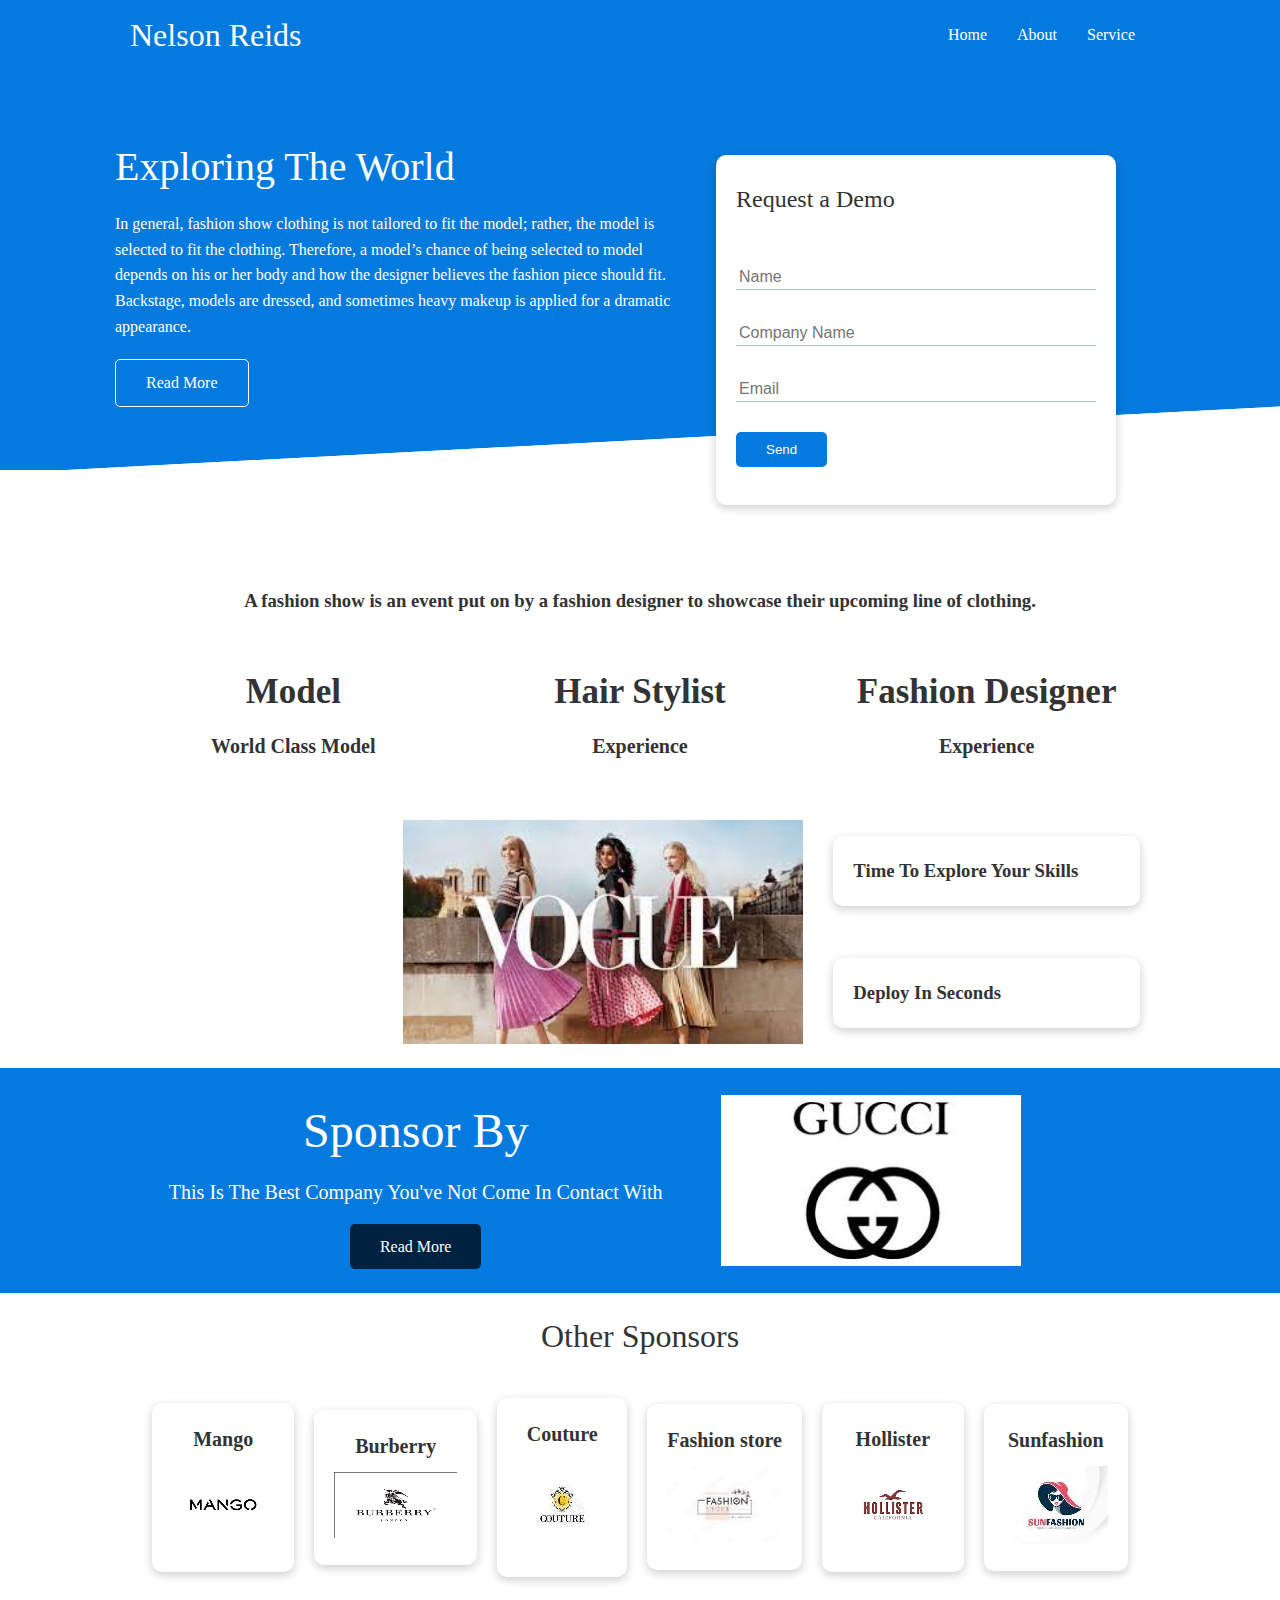
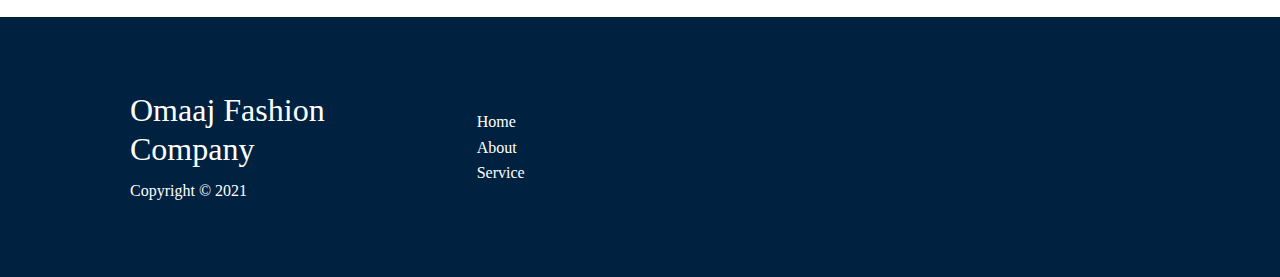
<file: index.html>
<!DOCTYPE html>
<html lang="en">
<head>
    <meta charset="UTF-8">
    <meta http-equiv="X-UA-Compatible" content="IE=edge">
    <meta name="viewport" content="width=device-width, initial-scale=1.0">
    <link rel="stylesheet" href="https://cdnjs.cloudflare.com/ajax/libs/font-awesome/5.15.1/css/all.min.css" integrity="sha512-+4zCK9k+qNFUR5X+cKL9EIR+ZOhtIloNl9GIKS57V1MyNsYpYcUrUeQc9vNfzsWfV28IaLL3i96P9sdNyeRssA==" crossorigin="anonymous"  />
    <link rel="stylesheet" href="css/style.css">
    <link rel="stylesheet" href="css/utilities.css">
    <title>Omaaj Fashin Show | Welcome</title>
</head>
<body>
    <!--Navbar-->
    <div class="navbar">
        <div class="container flex">
            <h1 class="logo">Nelson Reids</h1>
            <!-- <img src="malla.png" alt=""> -->
            <nav>
                <ul>
                    <li><a href="index.html">Home</a></li>
                    <li><a href="about.html">About</a></li>
                    <li><a href="service.html">Service</a></li>
                </ul>
            </nav>
        </div>
    </div>

    <!--showcase-->
    <section class="showcase">
        <div class="container grid">
            <div class="showcase-text">
                <h1>Exploring The World</h1>
                <p>In general, fashion show clothing is not tailored to fit the model; rather, the model is selected to fit the clothing. Therefore, a model’s chance of being selected to model depends on his or her body and how the designer believes the fashion piece should fit. Backstage, models are dressed, and sometimes heavy makeup is applied for a dramatic appearance.</p>
                <a href="about.html" class="btn btn-outline">Read More</a>
            </div>

            <div class="showcase-form card">
                <h2>Request a Demo</h2>
                <form  name="contact" method="POST" netlify-honeypot="bot-field" data-netlify="true">
                    <input type="hidden" name="form-name" value="contact">
                    <p class="hidden">
                        <label>Don’t fill this out if you’re human: <input name="bot-field" /></label>
                      </p>
                    <div class="form-control">
                        <input type="text" name="Name" placeholder="Name" required>
                    </div>
                    <div class="form-control">
                        <input type="text" name="Company" placeholder="Company Name" required>
                    </div>
                    <div class="form-control">
                        <input type="email" name="Email" placeholder="Email" required>
                    </div>
                    <input type="submit" value="Send" class="btn btn-primary">
                </form>
            </div>
        </div>
    </section>

    <!--Stats-->
    <section class="stats">
        <div class="container">
            <h3 class="stats-heading text-center my-1">
                A fashion show is an event put on by a fashion designer to showcase their upcoming line of clothing.
            </h3>

            <div class="grid grid-3 text-center my-4">
                <div>
                    <i class="fas fa-style fa-3x"></i>
                    <h3>Model</h3>
                    <p class="text-secondary">World Class Model</p>
                </div>
                <div>
                    <i class="fas fa-style fa-3x"></i>
                    <h3>Hair Stylist</h3>
                    <p class="text-secondary">Experience</p>
                </div>
                <div>
                    <i class="fas fa-style-dragram fa-3x"></i>
                    <h3>Fashion Designer</h3>
                    <p class="text-secondary">Experience</p>
                </div>
            </div>
        </div>
    </section>

    <!--Cli-->
    <section class="cli">
        <div class="container grid">
            <img src="images/vogue.jpg" alt="">
            <div class="card">
                <h3>Time To Explore Your Skills</h3>
            </div>
            <div class="card">
                <h3>Deploy In Seconds</h3>
            </div>
        </div>
    </section>


    <!--Cloud-->
    <section class="cloud bg-primary my-2 py-2">
        <div class="container grid">
            <div class="text-center">
                <h2 class="lg">Sponsor By</h2>
                <p class="lead my-1">This Is The Best Company You've Not Come In Contact With </p>
                <a href="about.html" class="btn btn-dark">Read More</a>
            </div>
                <img src="images/gucci.jpg" alt="">
            </div>
        </div>
    </section>

    <!--Languages-->
    <section class="languages">
        <h2 class="md text-center my-2">Other Sponsors</h2>
        <div class="container flex">
            <div class="card">
                <h4>Mango</h4>
                <img src="logo/mango.png" alt="">
            </div>
            <div class="card">
                <h4>Burberry</h4>
                <img src="logo/burberry.png" alt="">
            </div>
            <div class="card">
                <h4>Couture</h4>
                <img src="logo/couture.jpg" alt="">
            </div>
            <div class="card">
                <h4>Fashion store</h4>
                <img src="logo/fashion store.jpg" alt="">
            </div>
            <div class="card">
                <h4>Hollister</h4>
                <img src="logo/hollister.png" alt="">
            </div>
            <div class="card">
                <h4>Sunfashion</h4>
                <img src="logo/sunfashion.jpg" alt="">
            </div>
        </div>
    </section>

    <!--Footer-->
    <footer class="footer bg-dark py-5">
        <div class="container grid grid-3">
            <div>
                <h1>Omaaj Fashion Company</h1>
                <p>Copyright &copy; 2021</p>
            </div>
            <nav>
                <ul>
                    <li><a href="index.html">Home</a></li>
                    <li><a href="about.html">About</a></li>
                    <li><a href="service.html">Service</a></li>
                </ul>
            </nav>
            <div class="social">
                <a href="#"><i class="fab fa-twitter fa-2x"></i></a>
                <a href="#"><i class="fab fa-instagram fa-2x"></i></a>
                <a href="#"><i class="fab fa-facebook fa-2x"></i></a>
                <a href="#"><i class="fab fa-linkedin fa-2x"></i></a>
            </div>
        </div>
    </footer>
</body>
</html>
</file>
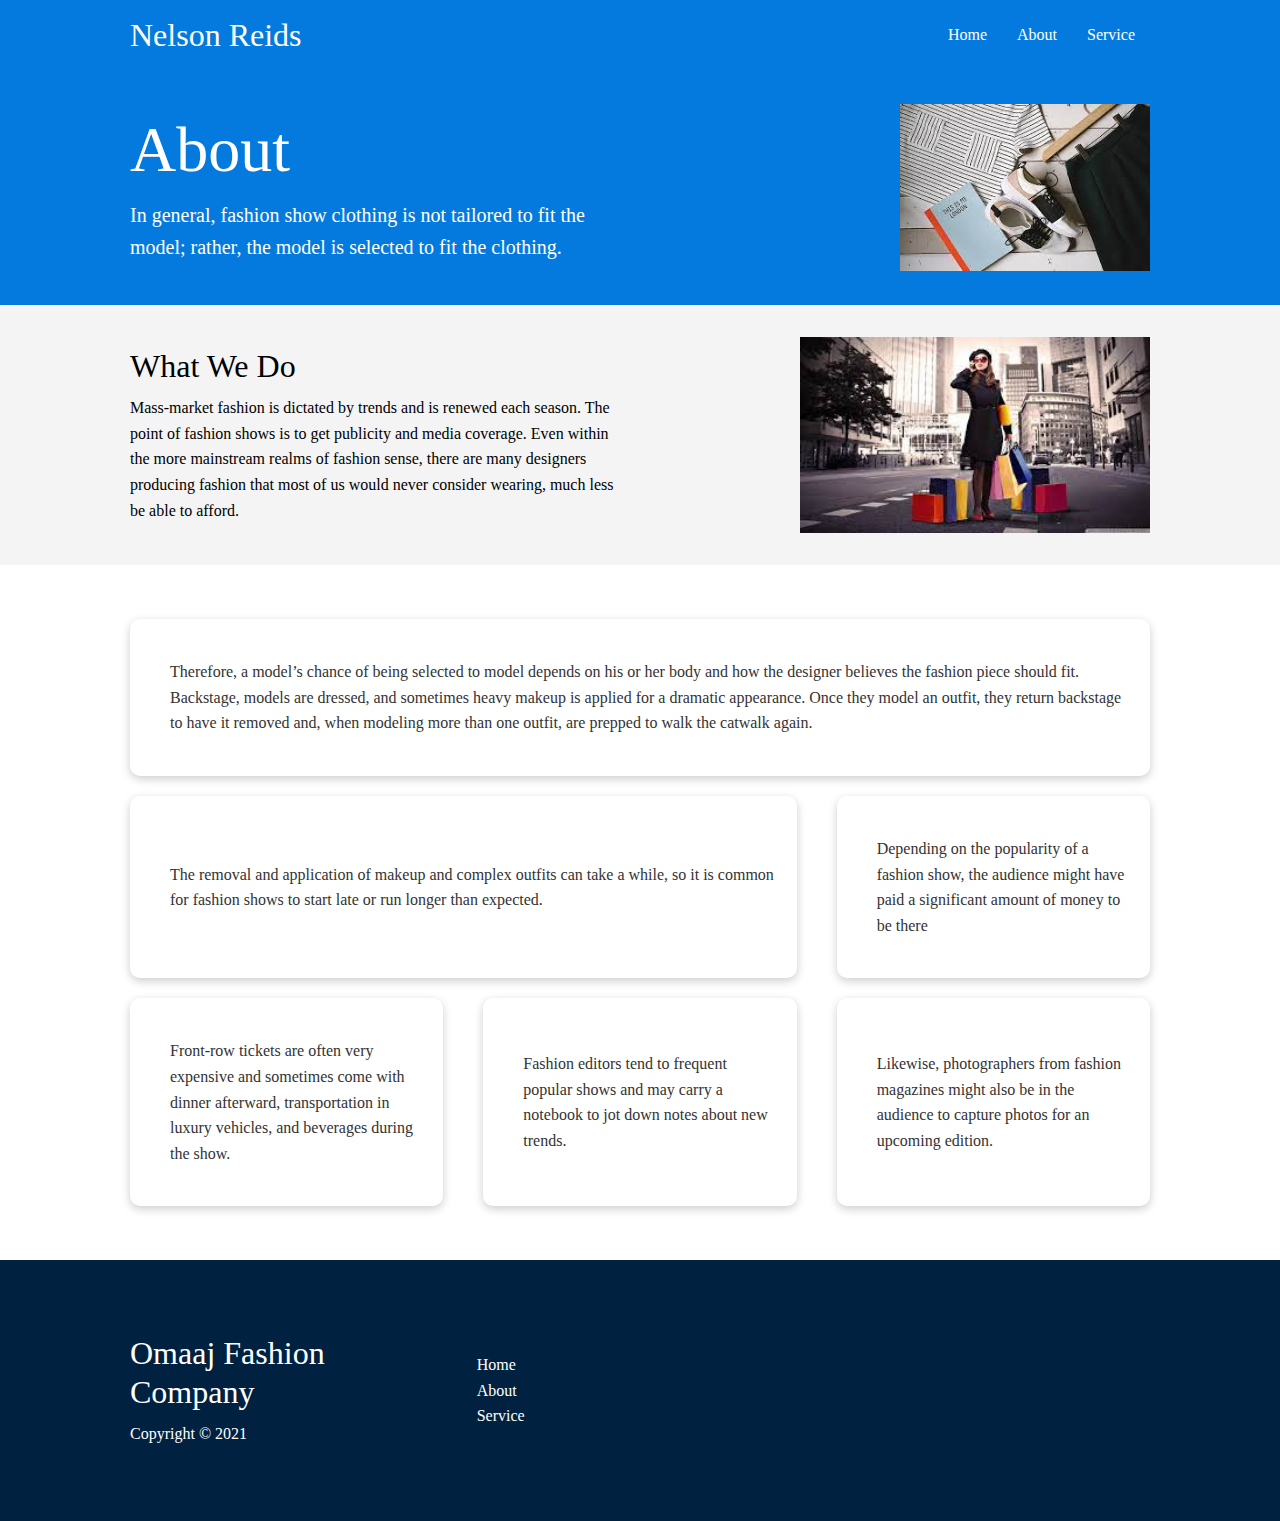
<file: about.html>
<!DOCTYPE html>
<html lang="en">
<head>
    <meta charset="UTF-8">
    <meta http-equiv="X-UA-Compatible" content="IE=edge">
    <meta name="viewport" content="width=device-width, initial-scale=1.0">
    <link rel="stylesheet" href="https://cdnjs.cloudflare.com/ajax/libs/font-awesome/5.15.1/css/all.min.css" integrity="sha512-+4zCK9k+qNFUR5X+cKL9EIR+ZOhtIloNl9GIKS57V1MyNsYpYcUrUeQc9vNfzsWfV28IaLL3i96P9sdNyeRssA==" crossorigin="anonymous"  />
    <link rel="stylesheet" href="css/style.css">
    <link rel="stylesheet" href="css/utilities.css">
    <title>Omaaj Fashin Show | Welcome</title>
</head>
<body>
    <!--Navbar-->
    <div class="navbar">
        <div class="container flex">
            <h1 class="logo">Nelson Reids</h1>
            <nav>
                <ul>
                    <li><a href="index.html">Home</a></li>
                    <li><a href="about.html">About</a></li>
                    <li><a href="service.html">Service</a></li>
                </ul>
            </nav>
        </div>
    </div>

    <!--Head-->
    <section class="about-head bg-primary py-3">
        <div class="container grid">
            <div>
                <h1 class="xl">About</h1>
                <p class="lead">
                    In general, fashion show clothing is not tailored to fit the model; rather, the model is selected to fit the clothing.
                </p>
            </div>
            <img src="images/about.jpg" alt="">
        </div>
    </section>

    <!--Sub Head-->
    <section class="about-sub-head bg-light py-3">
        <div class="container grid">
            <div>
                <h1 class="md">What We Do</h1>
                <p>
                    Mass-market fashion is dictated by trends and is renewed each season. The point of fashion shows is to get publicity and media coverage. Even within the more mainstream realms of fashion sense, there are many designers producing fashion that most of us would never consider wearing, much less be able to afford.
                </p>
            </div>
            <img src="images/platform.jpg" alt="">
        </div>
    </section>

    <section class="about-main my-2">
        <div class="container grid grid-3">
            <div class="card flex">
                <i class="fas fa-cloth fa-3x"></i>
                <p>Therefore, a model’s chance of being selected to model depends on his or her body and how the designer believes the fashion piece should fit. Backstage, models are dressed, and sometimes heavy makeup is applied for a dramatic appearance. Once they model an outfit, they return backstage to have it removed and, when modeling more than one outfit, are prepped to walk the catwalk again.</p>
            </div>
            <div class="card flex">
                <i class="fas fa-cloth fa-3x"></i>
                <p>The removal and application of makeup and complex outfits can take a while, so it is common for fashion shows to start late or run longer than expected.</p>
            </div>
            <div class="card flex">
                <i class="fas fa-cloth fa-3x"></i>
                <p>Depending on the popularity of a fashion show, the audience might have paid a significant amount of money to be there</p>
            </div>
            <div class="card flex">
                <i class="fas fa-cloth fa-3x"></i>
                <p> Front-row tickets are often very expensive and sometimes come with dinner afterward, transportation in luxury vehicles, and beverages during the show.</p>
            </div>
            <div class="card flex">
                <i class="fas fa-cloth fa-3x"></i>
                <p> Fashion editors tend to frequent popular shows and may carry a notebook to jot down notes about new trends.</p>
            </div>
            <div class="card flex">
                <i class="fas fa-cloth fa-3x"></i>
                <p>Likewise, photographers from fashion magazines might also be in the audience to capture photos for an upcoming edition.</p>
            </div>
        </div>
    </section>


    <!--Footer-->
    <footer class="footer bg-dark py-5">
        <div class="container grid grid-3">
            <div>
                <h1>Omaaj Fashion Company</h1>
                <p>Copyright &copy; 2021</p>
            </div>
            <nav>
                <ul>
                    <li><a href="index.html">Home</a></li>
                    <li><a href="about.html">About</a></li>
                    <li><a href="service.html">Service</a></li>
                </ul>
            </nav>
            <div class="social">
                <a href="#"><i class="fab fa-twitter fa-2x"></i></a>
                <a href="#"><i class="fab fa-instagram fa-2x"></i></a>
                <a href="#"><i class="fab fa-facebook fa-2x"></i></a>
                <a href="#"><i class="fab fa-linkedin fa-2x"></i></a>
            </div>
        </div>
    </footer>
</body>
</html>
</file>
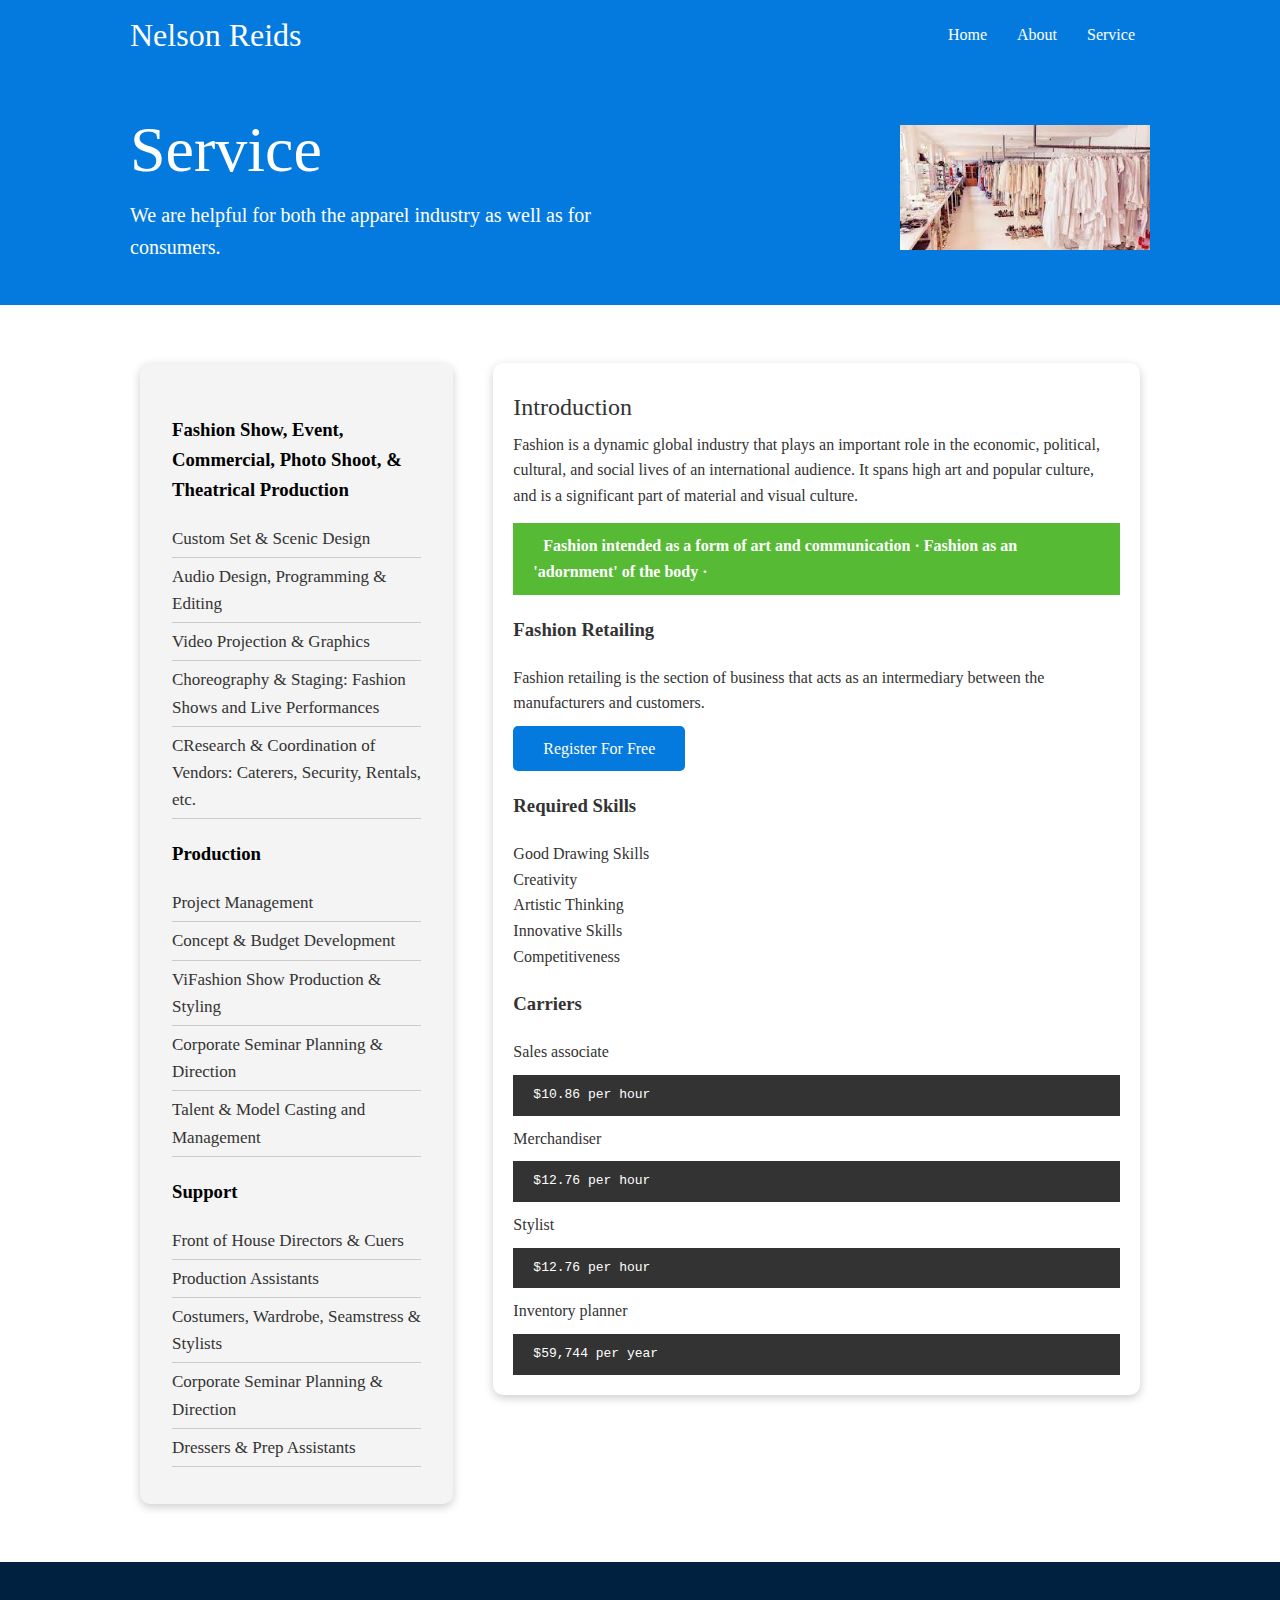
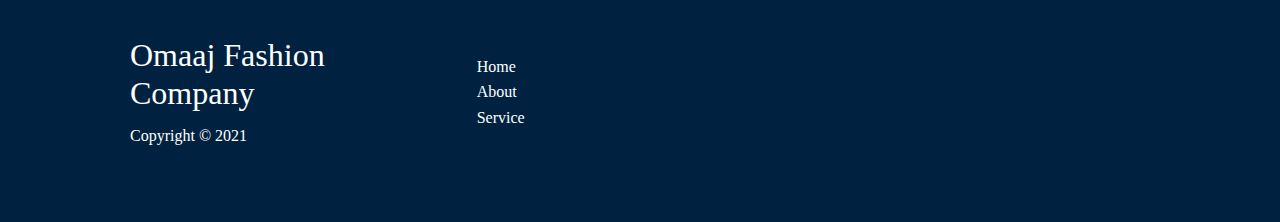
<file: service.html>
<!DOCTYPE html>
<html lang="en">
<head>
    <meta charset="UTF-8">
    <meta http-equiv="X-UA-Compatible" content="IE=edge">
    <meta name="viewport" content="width=device-width, initial-scale=1.0">
    <link rel="stylesheet" href="https://cdnjs.cloudflare.com/ajax/libs/font-awesome/5.15.1/css/all.min.css" integrity="sha512-+4zCK9k+qNFUR5X+cKL9EIR+ZOhtIloNl9GIKS57V1MyNsYpYcUrUeQc9vNfzsWfV28IaLL3i96P9sdNyeRssA==" crossorigin="anonymous"  />
    <link rel="stylesheet" href="css/style.css">
    <link rel="stylesheet" href="css/utilities.css">
    <title>Omaaj Fashin Show | Welcome</title>
</head>
<body>
    <!--Navbar-->
    <div class="navbar">
        <div class="container flex">
            <h1 class="logo">Nelson Reids</h1>
            <nav>
                <ul>
                    <li><a href="index.html">Home</a></li>
                    <li><a href="about.html">About</a></li>
                    <li><a href="service.html">Service</a></li>
                </ul>
            </nav>
        </div>
    </div>

    <!--Head-->
    <section class="service-head bg-primary py-3">
        <div class="container grid">
            <div>
                <h1 class="xl">Service</h1>
                <p class="lead">
                    We are helpful for both the apparel industry as well as for consumers.
                </p>
            </div>
            <img src="images/service.jpg" alt="">
        </div>
    </section>

    <!--Service main-->
    <section class="service-main my-4">
        <div class="container grid">
            <div class="card bg-light p-3">
                <h3 class="my-2">Fashion Show, Event, Commercial, Photo Shoot, & Theatrical Production</h3>
                <nav>
                    <ul>
                        <li><a href="#">Custom Set & Scenic Design</a></li>
                        <li><a href="#">Audio Design, Programming & Editing</a></li>
                        <li><a href="#">Video Projection & Graphics</a></li>
                        <li><a href="#">Choreography & Staging: Fashion Shows and Live Performances</a></li>
                        <li><a href="#">CResearch & Coordination of Vendors: Caterers, Security, Rentals, etc.</a></li>
                    </ul>
                </nav>
                <h3 class="my-2">Production</h3>
                <nav>
                    <ul>
                        <li><a href="#">Project Management</a></li>
                        <li><a href="#">Concept & Budget Development</a></li>
                        <li><a href="#">ViFashion Show Production & Styling</a></li>
                        <li><a href="#">Corporate Seminar Planning & Direction</a></li>
                        <li><a href="#">Talent & Model Casting and Management</a></li>
                    </ul>
                </nav>
                <h3 class="my-2">Support</h3>
                <nav>
                    <ul>
                        <li><a href="#">Front of House Directors & Cuers</a></li>
                        <li><a href="#">Production Assistants</a></li>
                        <li><a href="#">Costumers, Wardrobe, Seamstress & Stylists</a></li>
                        <li><a href="#">Corporate Seminar Planning & Direction</a></li>
                        <li><a href="#">Dressers & Prep Assistants</a></li>
                    </ul>
                </nav>
            </div>
            <div class="card">
                <h2>Introduction</h2>
                <p>Fashion is a dynamic global industry that plays an important role in the economic, political, cultural, and social lives of an international audience. It spans high art and popular culture, and is a significant part of material and visual culture.</p>

                <div class="alert alert-success">
                    <i class="fas fa-info"></i> Fashion intended as a form of art and communication · Fashion as an 'adornment' of the body · 
                </div>

                <h3>Fashion Retailing</h3>
                <p>Fashion retailing is the section of business that acts as an intermediary between the manufacturers and customers.</p>
                <a href="#" class="btn btn-primary">Register For Free</a>

                <h3>Required Skills</h3>
                <ul>
                    <li>Good Drawing Skills</li>
                    <li>Creativity</li>
                    <li>Artistic Thinking</li>
                    <li>Innovative Skills</li>
                    <li>Competitiveness</li>
                </ul>

                <h3>Carriers</h3>
                <p> Sales associate</p>
                <pre><code>$10.86 per hour</code></pre>
                <p> Merchandiser</p>
                <pre><code>$12.76 per hour</code></pre>
                <p>Stylist</p>
                <pre><code>$12.76 per hour</code></pre>
                <p>Inventory planner</p>
                <pre><code>$59,744 per year</code></pre>
            </div>
        </div>
    </section>


    <!--Footer-->
    <footer class="footer bg-dark py-5">
        <div class="container grid grid-3">
            <div>
                <h1>Omaaj Fashion Company</h1>
                <p>Copyright &copy; 2021</p>
            </div>
            <nav>
                <ul>
                    <li><a href="index.html">Home</a></li>
                    <li><a href="about.html">About</a></li>
                    <li><a href="service.html">Service</a></li>
                </ul>
            </nav>
            <div class="social">
                <a href="#"><i class="fab fa-twitter fa-2x"></i></a>
                <a href="#"><i class="fab fa-instagram fa-2x"></i></a>
                <a href="#"><i class="fab fa-facebook fa-2x"></i></a>
                <a href="#"><i class="fab fa-linkedin fa-2x"></i></a>
            </div>
        </div>
    </footer>
</body>
</html>
</file>
<file: css/style.css>
@import url('https://fonts.googleapis.com/css2?family=Lato:wght@300&display=swap');

:root { 
    --primary-color: #057ade;
    --secondary-color: #1c3fa8;
    --dark-color: #002240;
    --light-color: #f4f4f4;
    --success-color: #56ba35;
    --error-color: #;
}


* {
    box-sizing: border-box;
    padding: 0;
    margin: 0;
}

body {
    font-family: 'Lato' sans-serif;
    color: #333;
    line-height: 1.6;
}

ul {
    list-style: none;
}

a {
    text-decoration: none;
    color: #333;
}

h1, 
h2 {
    font-weight: 300;
    line-height: 1.2;
    margin: 10px 0;
}

p {
    margin: 10px 0;
}

img {
    width: 100%;
}


code, pre {
    background: #333;
    color: #fff;
    padding: 10px;
}

.hidden {
    visibility: hidden;
    height: 0;
}

/*Navbar*/
.navbar {
    background-color: var(--primary-color);
    color: #fff;
    height: 70px;
}

.navbar ul {
    display: flex;
}

.navbar a {
    color: #fff;
    padding: 10px;
    margin: 0 5px;
}

.navbar a:hover {
    border-bottom: 2px #fff solid;
}

.navbar .flex {
    justify-content: space-between;
}


/*showcase*/
.showcase {
    height: 400px;
    background-color: var(--primary-color);
    color: #fff;
    position: relative;
}

.showcase h1 {
    font-size: 40px;
}

.showcase p {
    margin: 20px 0;
}

.showcase .grid {
    overflow: visible;
    grid-template-columns: 55% 45%;
    gap: 30px;
}

.showcase-text {
    animation: slideInFromLeft 1s ease-in;
}

.showcase-form {
    position: relative;
    top: 60px;
    height: 350px;
    width: 400px;
    padding: 40px;
    z-index: 100;
    animation: slideInFromRight 1s ease-in;
}

.showcase-form .form-control {
    margin: 30px 0;
}

.showcase-form input[type='text'],
.showcase-form input[type='email'] {
    border: 0;
    border-bottom: 1px solid #b4becb;
    width: 100%;
    padding: 3px;
    font-size: 16px;
}

.showcase-form input:focus {
    outline: none;
}

.showcase::before,
.showcase::after {
    content: '';
    position: absolute;
    height: 100px;
    bottom: -70px;
    right: 0;
    left: 0;
    background: #fff;
    transform: skewY(-3deg);
    -webkit-transform: skewY(-3deg);
    -moz-transform: skewY(-3deg);
    -ms-transform: skewY(-3deg);
}

/*Stats*/
.stats {
    padding-top: 100px;
    animation: slideInFromBottom 1s ease-in;
}

.stats-heading {
    max-width: 10000px;
    margin: auto;
}

.stats .grid h3 {
    font-size: 35px;
}

.stats .grid p {
    font-size: 20px;
    font-weight: bold;
}

/*Cli*/
.cli .grid {
    grid-template-columns: repeat(3, 1fr);
    grid-template-rows: repeat(2, 1fr);
}

.cli .grid > *:first-child {
    grid-column: 1 / span 2;
    grid-row: 1 / span 2;
}

.cli img {
    width: 400px;
    justify-self: flex-end;
}

/*Cloud*/
.cloud .grid {
    grid-template-columns: 4fr 3fr;
}

.cloud img {
    width: 300px;
}

/*Languages*/
.languages .flex {
    flex-wrap: wrap;
}

.languages .card {
    text-align: center;
    margin: 18px 10px 40px;
    transition: transform 0.2s ease-in;
}



.languages .card h4 {
    font-size: 20px;
    margin-bottom: 10px;
}

.languages .card:hover {
    transform: translateY(-15px);
}

/*Abouts*/
.about-head img,
.service-head img {
    width: 250px;
    justify-self: flex-end;
}

.about-sub-head img {
    width: 350px;
    justify-self: flex-end;
}

.about-main .card > i {
    margin-right: 20px;
}

.about-main .grid {
    padding: 30px;
}



.about-main .grid > *:first-child {
    grid-column: 1 / span 3;
}

.about-main .grid > *:nth-child(2) {
    grid-column: 1 / span 2;
}


/*Service*/
.service-main h3 {
    margin: 20px 0;
}

.service-main .grid {
    grid-template-columns: 1fr 2fr;
    align-items: flex-start;
}

.service-main nav li {
    font-size: 17px;
    padding-bottom: 5px;
    margin-bottom: 5px;
    border-bottom: 1px #ccc solid;
}

.service-main a:hover {
    font-weight: bold;
}


/*footer*/
.footer .social a {
    margin: 0 10px;
}

/*Animations*/
@keyframes slideInFromLeft {
    0% {
        transform: translateX(-100%);
    }

    100% {
        transform: translateX(0);
    }
}

@keyframes slideInFromRight {
    0% {
        transform: translateX(100%);
    }

    100% {
        transform: translateX(0);
    }
}

@keyframes slideInFromTop {
    0% {
        transform: translateY(-100%);
    }

    100% {
        transform: translateX(0);
    }
}

@keyframes slideInFromBottom {
    0% {
        transform: translateY(100%);
    }

    100% {
        transform: translateX(0);
    }
}





/*Tablet & under*/
@media (max-width: 768px) {
    .grid,
    .showcase .grid,
    .stats .grid,
    .cli .grid,
    .cloud .grid,
    .about-main .grid,
    .service-main .grid {
        grid-template-columns: 1fr;
        grid-template-rows: 1fr;
    }

    .showcase {
        height: auto;
    }

    .showcase-text {
        text-align: center;
        margin: 40px;
        animation: slideInFromTop 1s ease-in;
    }

    .showcase-form {
        justify-self: center;
        margin: auto;
        animation: slideInFromBottom 1s ease-in;
    }

    .cli .grid > *:first-child {
        grid-column: 1;
        grid-row: 1;
    }

    .about-head,
    .about-sub-head,
    .service-head {
        text-align: center;
    }

    .about-head img,
    .about-sub-head img,
    .service-head img {
        justify-self: center;
    }

    .about-main .grid > *:first-child,
    .about-main .grid > *:nth-child(2) {
        grid-column: 1;
    }
}

/*Mobile*/
@media (max-width: 500px){
    .navbar{
        height: 110px;
    }

    .navbar .flex {
        flex-direction: column;
    }

    .navbar ul {
        padding: 10px;
        background-color: rgba(0, 0, 0, 0.1);
    }
}
</file>
<file: css/utilities.css>
.container {
    max-width: 1100px;
    margin: 0 auto;
    overflow: auto;
    padding: 0 40px;
}

.card {
    background-color: #fff;
    color: #333;
    border-radius: 10px;
    box-shadow: 0 3px 10px rgba(0, 0, 0, 0.2);
    padding: 20px;
    margin: 10px;
}

.btn {
    display: inline-block;
    padding: 10px 30px;
    cursor: pointer;
    background: var(--primary-color);
    color: #fff;
    border: none;
    border-radius: 5px;
}

.btn-outline {
    background-color: transparent;
    border: 1px #fff solid;
}

.btn:hover {
    transform: scale(0.98);
}

/*Background & Colored Button*/
.bg-primary, 
.btn-primary {
    background-color: var(--primary-color);
    color: #fff;
}

.bg-secondary, 
.btn-secondary {
    background-color: var(--secondary-color);
    color: #fff;
}

.bg-dark, 
.btn-dark {
    background-color: var(--dark-color);
    color: #fff;
}

.bg-light, 
.btn-light {
    background-color: var(--light-color);
    color: black;
}

.bg-primary a, 
.btn-primary a,
.bg-secondary a, 
.btn-secondary a,
.bg-dark a, 
.btn-dark {
    color: #fff;
}


/*Text sizes*/
.lead {
    font-size: 20px;
}

.sm {
    font-size: 1rem;
}

.md {
    font-size: 2rem;
}

.lg {
    font-size: 3rem;
}

.xl {
    font-size: 4rem;
}

.text-center {
    text-align: center;
}

/*Alert*/
.alert {
    background-color: var(--light-color);
    padding: 10px 20px;
    font-weight: bold;
    margin: 15px 0;
}

.alert i {
    margin-right: 10px;
}

.alert-success {
    background-color: var(--success-color);
    color: #fff;
}

.alert-error {
    background-color: var(--error-color);
    color: #fff;
}


.flex {
    display: flex;
    justify-content: center;
    align-items: center;
    height: 100%;

}

.grid {
    display: grid;
    grid-template-columns: repeat(2, 1fr);
    gap: 20px;
    justify-content: center;
    align-items: center;
    height: 100%;
}

.grid-3 {
    grid-template-columns: repeat(3, 1fr);
}

/*Margin*/
.my-1 {
    margin: 1rem 0;
}

.my-2 {
    margin: 1.5rem 0;
}

.my-3 {
    margin: 2rem 0;
}

.my-4 {
    margin: 3rem 0;
}

.my-5 {
    margin: 4rem 0;
}

.m-1 {
    margin: 1rem;
}

.m-2 {
    margin: 1.5rem;
}

.m-3 {
    margin: 2rem;
}

.m-4 {
    margin: 3rem;
}

.m-5 {
    margin: 4rem;
}    

/*Padding*/
.py-1 {
    padding: 1rem 0;
}

.py-2 {
    padding: 1.5rem 0;
}

.py-3 {
    padding: 2rem 0;
}

.py-4 {
    padding: 3rem 0;
}

.py-5 {
    padding: 4rem 0;
}

.p-1{
    padding:1rem;
}

.p-2 {
    padding: 1.5rem;
}

.p-3 {
    padding: 2rem;
}

.p-4 {
    padding: 3rem;
}

.p-5 {
    padding: 4rem;
}
</file>
